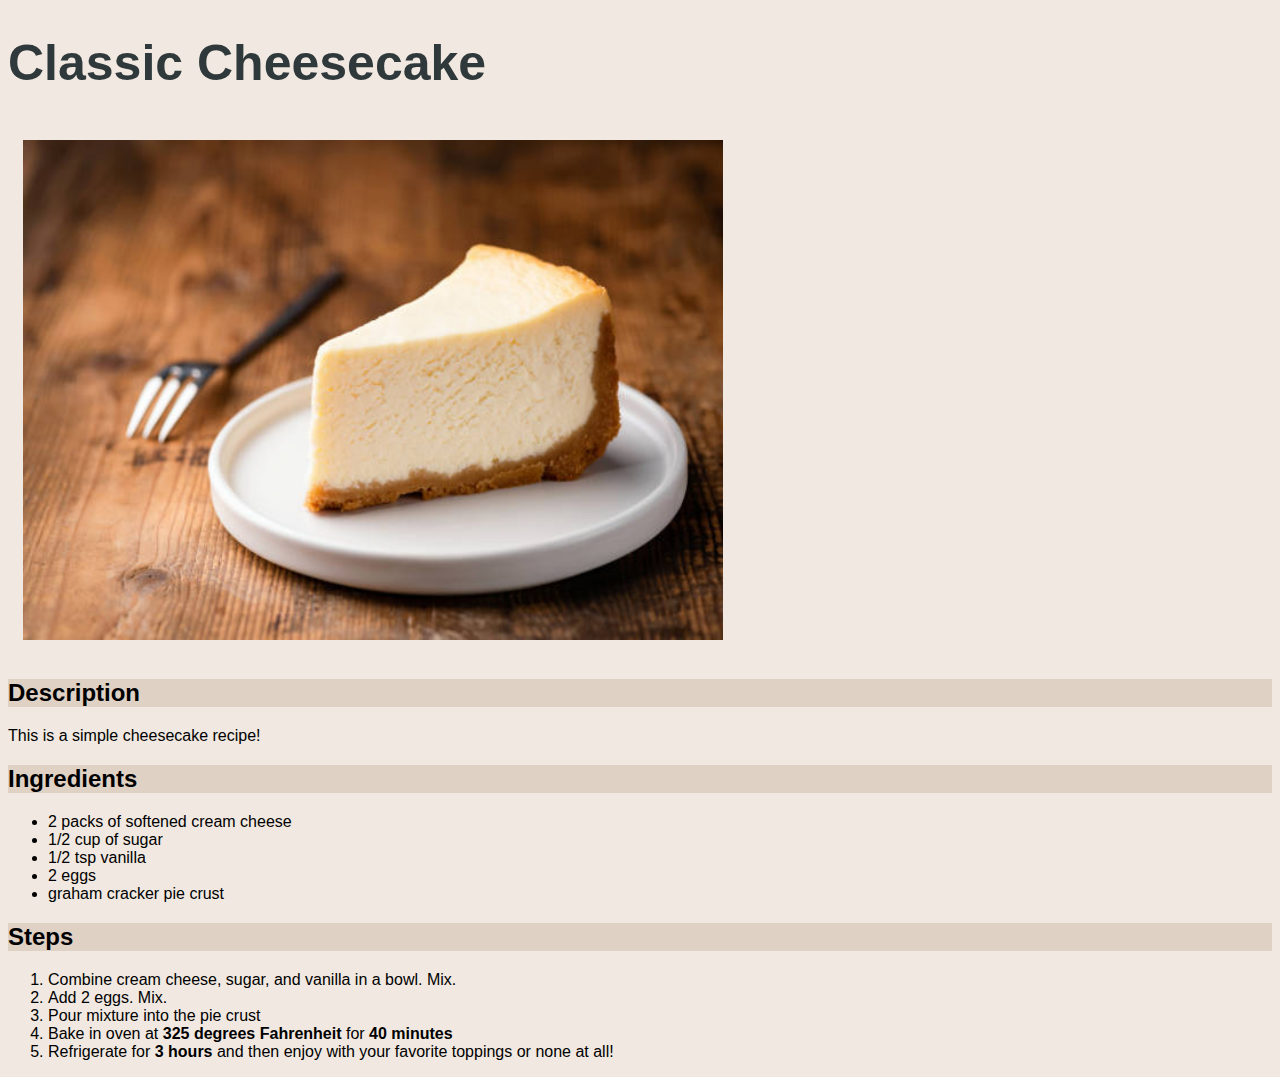
<file: recipes/cheesecake.html>
<!DOCTYPE html>
<html lang="en">
    <head>

        <meta charset="UTF-8">
        <title>Classic Cheesecake</title>
        <link rel="stylesheet" href="../css/styles.css">

    </head>

    <body class="recipe">

        <h1>Classic Cheesecake</h1>
        <img id="cheesecake" style= "text-align: center;" src="../img/cheesecake.jpg" alt="cheesecake" height="500" width="700">
        
        <h2>Description</h2>
        <p>
            This is a simple cheesecake recipe!
        </p>

        <h2>Ingredients</h2>
        <ul>
            <li>2 packs of softened cream cheese</li>
            <li>1/2 cup of sugar</li>
            <li>1/2 tsp vanilla</li>
            <li>2 eggs</li>
            <li>graham cracker pie crust</li>
        </ul>

        <h2>Steps</h2>
        <ol>
            <li>Combine cream cheese, sugar, and vanilla in a bowl. Mix.</li>
            <li>Add 2 eggs. Mix.</li>
            <li>Pour mixture into the pie crust</li>
            <li>Bake in oven at <strong>325 degrees Fahrenheit</strong> for <strong>40 minutes</strong></li>
            <li>Refrigerate for <strong>3 hours</strong> and then enjoy with your favorite toppings or none at all!</li>
        </ol>

    </body>

</html>
</file>
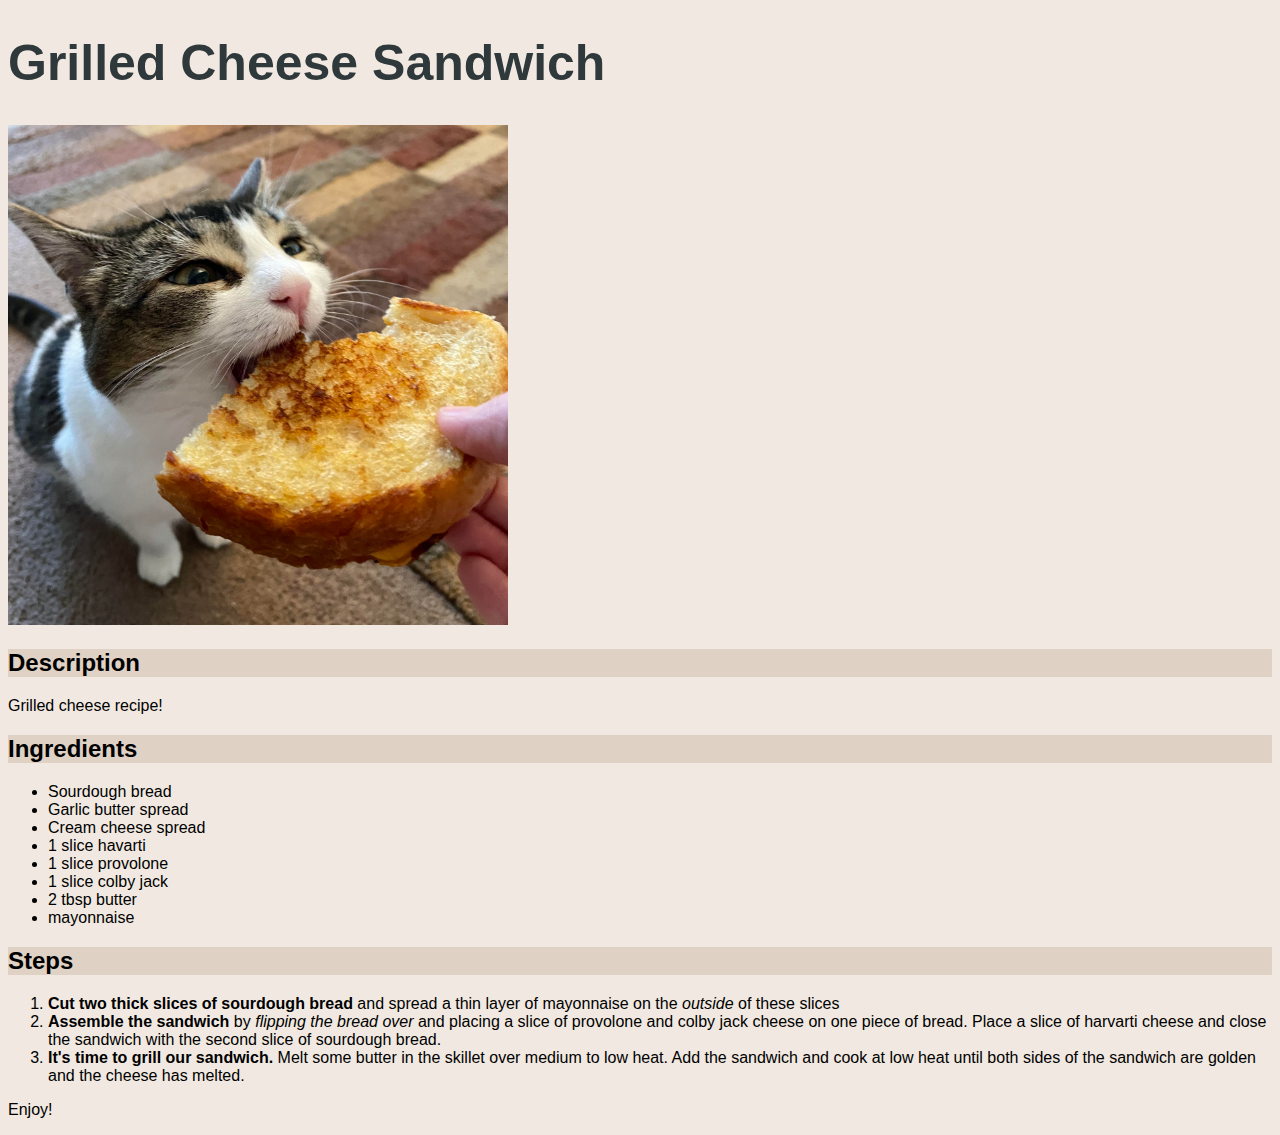
<file: recipes/grilled_cheese.html>
<!DOCTYPE html>
<html lang="en">
    <head>

        <meta charset="UTF-8">
        <title>Grilled Cheese Sandwich</title>
        <link rel="stylesheet" href="../css/styles.css"

    </head>

    <body class="recipe">

        <h1>Grilled Cheese Sandwich</h1>
        
        <img src="../img/grilledcheese.jpg" alt="cat eating grilled cheese" height="500" width="500">
        <h2>Description</h2>
        <p>
            Grilled cheese recipe!
        </p>
        <h2>Ingredients</h2>
            <ul>
                <li>Sourdough bread</li>
                <li>Garlic butter spread</li>
                <li>Cream cheese spread</li>
                <li>1 slice havarti</li>
                <li>1 slice provolone</li>
                <li>1 slice colby jack</li>
                <li>2 tbsp butter</li>
                <li>mayonnaise</li>
            </ul>

        <h2>Steps</h2>
            <ol>
                <li><strong>Cut two thick slices of sourdough bread</strong> and spread a thin layer of mayonnaise on the <em>outside</em> of these slices</li>
                <li><strong>Assemble the sandwich</strong> by <em>flipping the bread over</em> and placing a slice of provolone and colby jack cheese on one 
                piece of bread. Place a slice of harvarti cheese and close the sandwich with the second slice of sourdough bread.</li>
                <li><strong>It's time to grill our sandwich.</strong> Melt some butter in the skillet over medium to low heat. Add the sandwich and cook at low heat 
                    until both sides of the sandwich are golden and the cheese has melted.</li>
            </ol>
        <p>
            Enjoy!
        </p>

    </body>

</html>
</file>
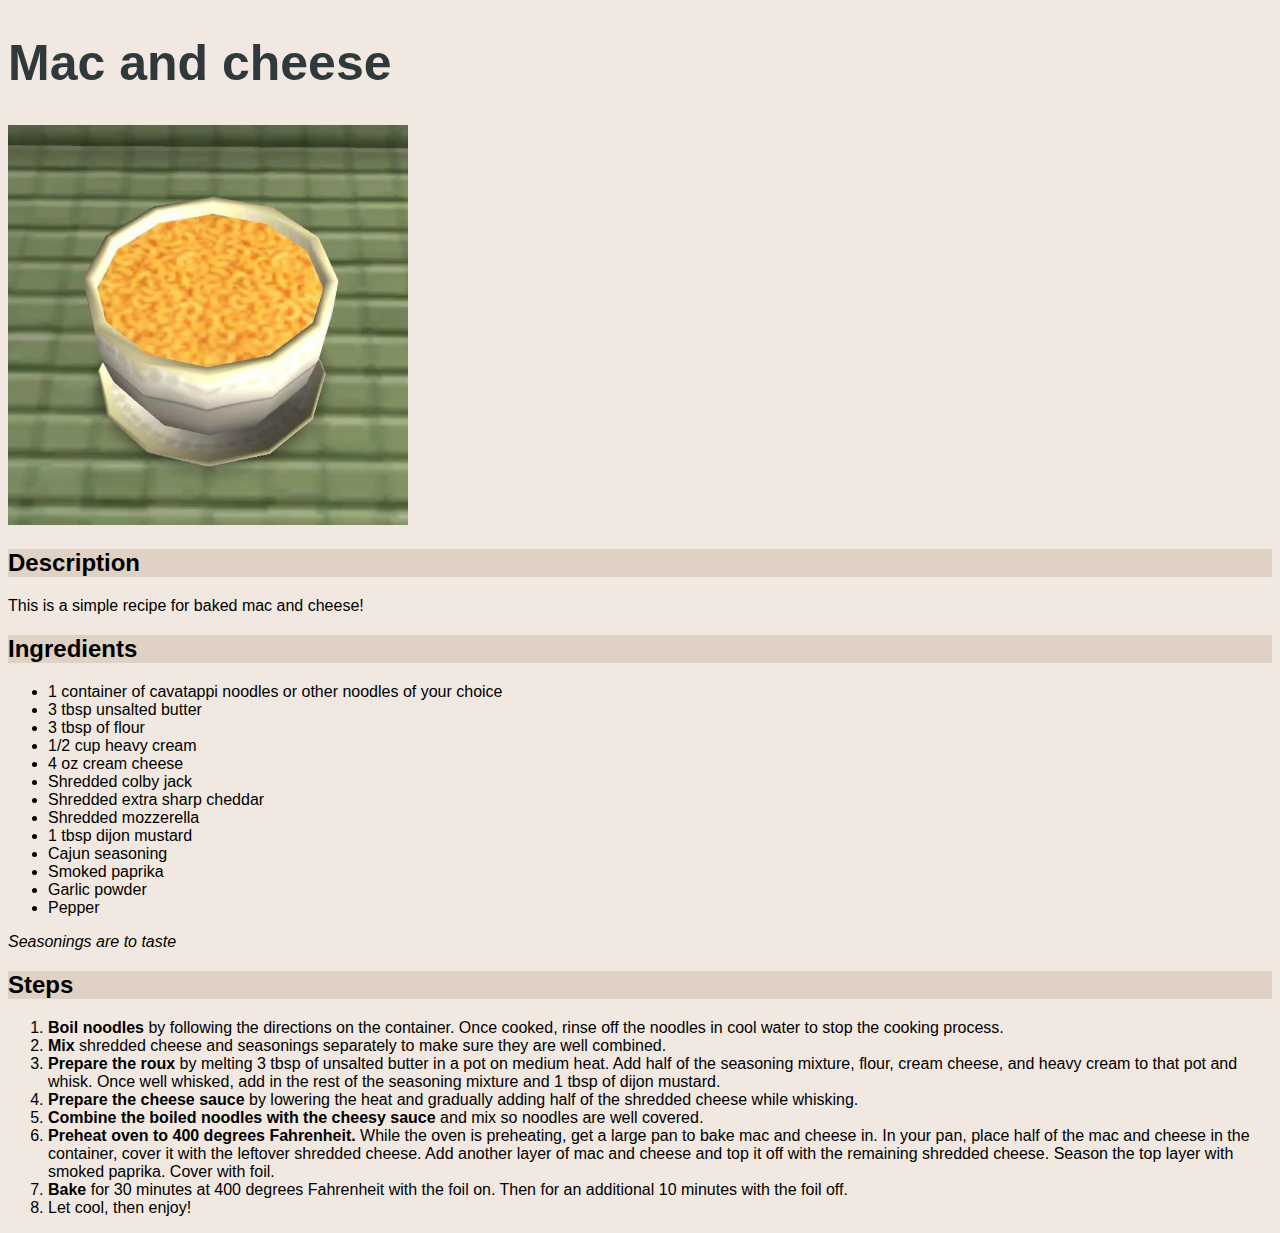
<file: recipes/mac_and_cheese.html>
<!DOCTYPE html>
<html lang="en">   
<head>

    <meta charset="UTF-8">
    <title>Mac and cheese</title>
    <link rel="stylesheet" href="../css/styles.css">
</head>

<body class="recipe">

    <h1>Mac and cheese</h1>
   
    <img src="../img/macncheese.jpg" alt="macncheese" height="400" width="400">
    <h2>Description</h2>
    <p>
        This is a simple recipe for baked mac and cheese!
    </p>
    <h2>Ingredients</h2>
    <ul>
        <li>1 container of cavatappi noodles or other noodles of your choice</li>
        <li>3 tbsp unsalted butter</li>
        <li>3 tbsp of flour</li>
        <li> 1/2 cup heavy cream</li>
        <li>4 oz cream cheese</li>
        <li>Shredded colby jack</li>
        <li>Shredded extra sharp cheddar</li>
        <li>Shredded mozzerella</li>
        <li>1 tbsp dijon mustard</li>
        <li>Cajun seasoning</li>
        <li>Smoked paprika</li>
        <li>Garlic powder</li>
        <li>Pepper</li>
    </ul>
    <p>
        <em>Seasonings are to taste</em>
    </p>
    <h2>Steps</h2>
    <ol>
        <li><strong>Boil noodles</strong> by following the directions on the container. Once cooked, rinse off the noodles in cool water to stop the cooking 
        process.</li>
        <li><strong>Mix</strong> shredded cheese and seasonings separately to make sure they are well combined.</li>
        <li><strong>Prepare the roux</strong> by melting 3 tbsp of unsalted butter in a pot on medium heat. Add half of the seasoning mixture, flour, cream cheese, and heavy cream to 
        that pot and whisk. Once well whisked, add in the rest of the seasoning mixture and 1 tbsp of dijon mustard.</li>
        <li><strong>Prepare the cheese sauce</strong> by lowering the heat and gradually adding half of the shredded cheese while whisking.</li>
        <li><strong>Combine the boiled noodles with the cheesy sauce</strong> and mix so noodles are well covered.</li>
        <li><strong>Preheat oven to 400 degrees Fahrenheit.</strong> While the oven is preheating, get a large pan to bake mac and cheese in. In your pan, place half 
        of the mac and cheese in the container, cover it with the leftover shredded cheese. Add another layer of mac and cheese and top it off with the remaining 
        shredded cheese. Season the top layer with smoked paprika. Cover with foil.</li>
        <li><strong>Bake</strong> for 30 minutes at 400 degrees Fahrenheit with the foil on. Then for an additional 10 minutes with the foil off.</li>
        <li>Let cool, then enjoy!</li>
    </ol>

</body>

</html>
</file>
<file: css/styles.css>
body{
    min-height: 100vh;
}

/* css for index.html */

#index {
    background:url(../img/index-bg.jpg);
    background-size: cover;
    text-align: center;
    font-family:Verdana, Geneva, Tahoma, sans-serif;
}

h1 {
    font-size:50px;
    color: rgba(47,56,58);
}

div {
    padding: 30px;
    margin-bottom: 10px;
    color: #EEEEEE;
}

.button{
    display:block;
    background-color: rgb(223,209,196);
    border: none;
    color: rgba(47,56,58);
    text-decoration: none;
    padding: 15px 32px;
    font-size: 25px;
    border-radius: 25px;
    transition-duration: 0.1s;
    margin-bottom: 10px;
    width: 95%;
}

.button:hover {
    opacity: 1;
    background-color: rgba(239,228,219);
    color: rgb(47,56,58);
    box-shadow: 0 12px 16px 0 rgba(0,0,0,0.24)
}

/* css for recipes */

body.recipe {
    background-color: rgba(241,233,225);
    text-align: left;
    font-family: Verdana, Geneva, Tahoma, sans-serif;
    text-decoration:none;
}

h2 {
    margin-bottom: 20px;
    margin-top: 20px;
    background-color: rgba(223,209,196); 
}

img#cheesecake {
    text-align: center;
    padding: 15px;
}
</file>
